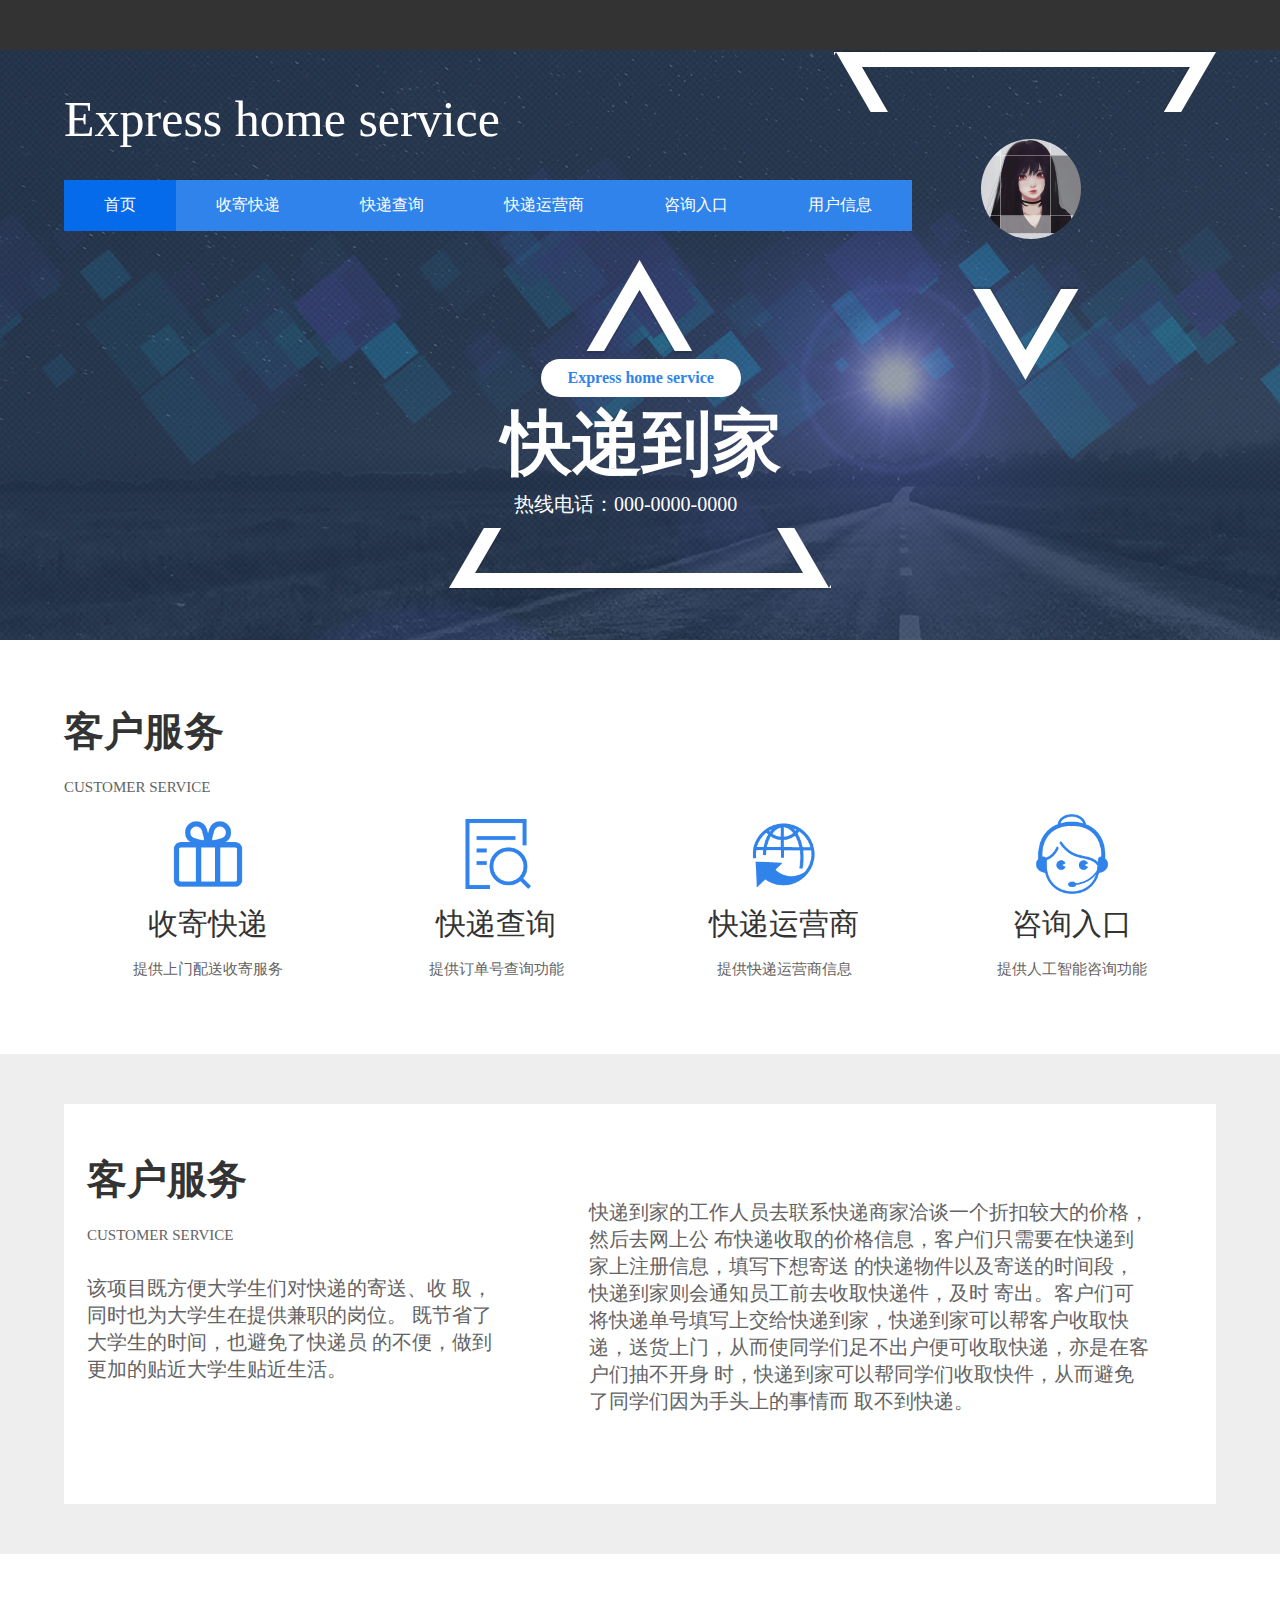
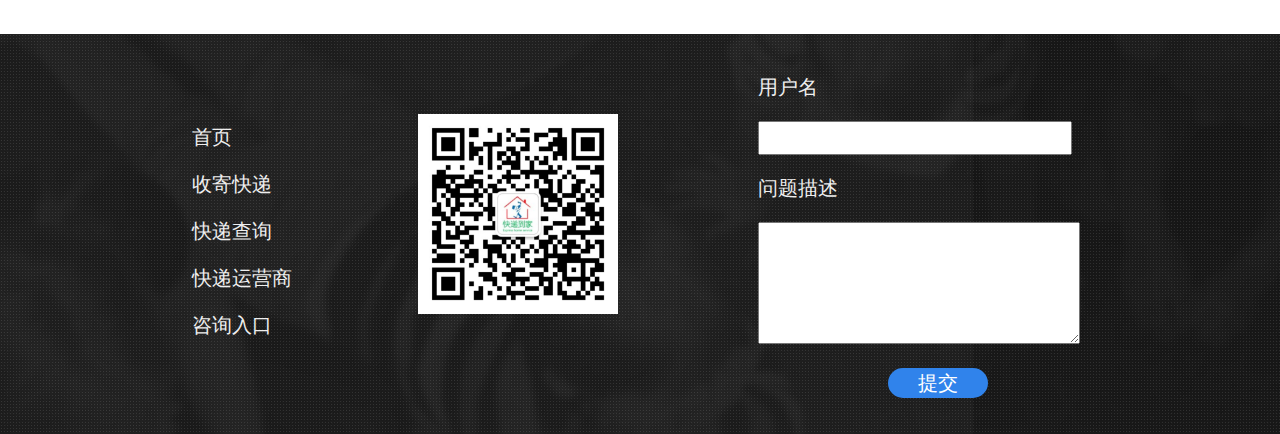
<file: index/index.html>
<!DOCTYPE html>
<html lang="en">
<head>
    <meta charset="UTF-8">
    <meta name="viewport" content="width=device-width, initial-scale=1.0">
    <meta http-equiv="X-UA-Compatible" content="ie=edge">
    <link rel="stylesheet" href="css/index.css">
    <title>快递到家</title>
</head>
<body>
    <div id="content">
        <div class="Express_head_box">
            <div class="Express_head clearfix">

            </div>
            <div class="Express_image clearfix">
                <span class="Express_name">
                    Express home service
                </span>
                <div class="Express_nav_box">
                    <ul class="Express_ul">
                        <li class="active">
                            <a href="index.html">首页</a>
                        </li>
                        <li>
                            <a href="send.html">收寄快递</a>
                        </li>
                        <li>
                            <a href="">快递查询</a>
                        </li>
                        <li>
                            <a href="">快递运营商</a>
                        </li>
                        <li>
                            <a href="">咨询入口</a>
                        </li>
                        <li>
                            <a href="">用户信息</a>
                        </li>
                    </ul>
                </div>
                <div class="user_box">
                    <div class="user">

                    </div>
                </div>
                <div class="logo_box clearfix">
                    <div class="logo_name">
                        <span>Express home service</span>
                    </div>
                    <span class="cname">
                        快递到家
                    </span>
                    <span class="photo">
                        热线电话：000-0000-0000
                    </span>
                </div>
            </div>
        </div>
        <div class="customer_box">
            <div class="customer_title_box">
                <span class="customer_cname">
                    客户服务
                </span>
                <span class="customer_ename">
                    CUSTOMER SERVICE
                </span>
            </div>
            <div class="customer_list_box">
                <ul class="customer_ul">
                    <li>
                        <a href="">
                            <img src="images/customer_1.png" alt="">
                        </a>
                        <span class="list_top">收寄快递</span>
                        <span class="list_bottom">提供上门配送收寄服务</span>
                    </li>
                    <li>
                        <a href="">
                            <img src="images/customer_2.png" alt="">
                        </a>
                        <span class="list_top">快递查询</span>
                        <span class="list_bottom">提供订单号查询功能</span>
                    </li>
                    <li>
                        <a href="">
                            <img src="images/customer_3.png" alt="">
                        </a>
                        <span class="list_top">快递运营商</span>
                        <span class="list_bottom">提供快递运营商信息</span>
                    </li>
                    <li>
                        <a href="">
                            <img src="images/customer_4.png" alt="">
                        </a>
                        <span class="list_top">咨询入口</span>
                        <span class="list_bottom">提供人工智能咨询功能</span>
                    </li>
                </ul>
            </div>
        </div>
        <div class="about_box">
            <div class="about">
                <div class="about_left">
                    <div class="customer_title_box">
                        <span class="customer_cname">
                            客户服务
                        </span>
                        <span class="customer_ename">
                            CUSTOMER SERVICE
                        </span>
                    </div>
                    <div class="about_left_text">
                        <p>
                            该项目既方便大学生们对快递的寄送、收
                             取，同时也为大学生在提供兼职的岗位。
                             既节省了大学生的时间，也避免了快递员
                            的不便，做到更加的贴近大学生贴近生活。
                        </p>
                    </div>
                </div>

                <div class="about_right">
                    <div class="about_right_text">
                        <p>
                            快递到家的工作人员去联系快递商家洽谈一个折扣较大的价格，然后去网上公
                            布快递收取的价格信息，客户们只需要在快递到家上注册信息，填写下想寄送
                            的快递物件以及寄送的时间段，快递到家则会通知员工前去收取快递件，及时
                            寄出。客户们可将快递单号填写上交给快递到家，快递到家可以帮客户收取快
                            递，送货上门，从而使同学们足不出户便可收取快递，亦是在客户们抽不开身
                            时，快递到家可以帮同学们收取快件，从而避免了同学们因为手头上的事情而
                            取不到快递。

                        </p>
                    </div>
                </div>
            </div>
        </div>
        <div class="foot_box">
            <div class="foot_left">
                <ul class="foot_ul">
                    <li>
                        <a href="">首页</a>
                    </li>
                    <li>
                        <a href="">收寄快递</a>
                    </li>
                    <li>
                        <a href="">快递查询</a>
                    </li>
                    <li>
                        <a href="">快递运营商</a>
                    </li>
                    <li>
                        <a href="">咨询入口</a>
                    </li>
                </ul>
            </div>
            <div class="foot_center">

            </div>
            <div class="foot_right">
                <span class="foot_user_name">用户名</span>
                <input type="text" class="input_user_box">
                <span class="foot_user_error">问题描述</span>
                <textarea name="" id="" cols="30" rows="10" class="text_error"></textarea>
                <input type="button" class="Bot" value="提交">
            </div>
        </div>
    </div>
</body>
</html>
</file>
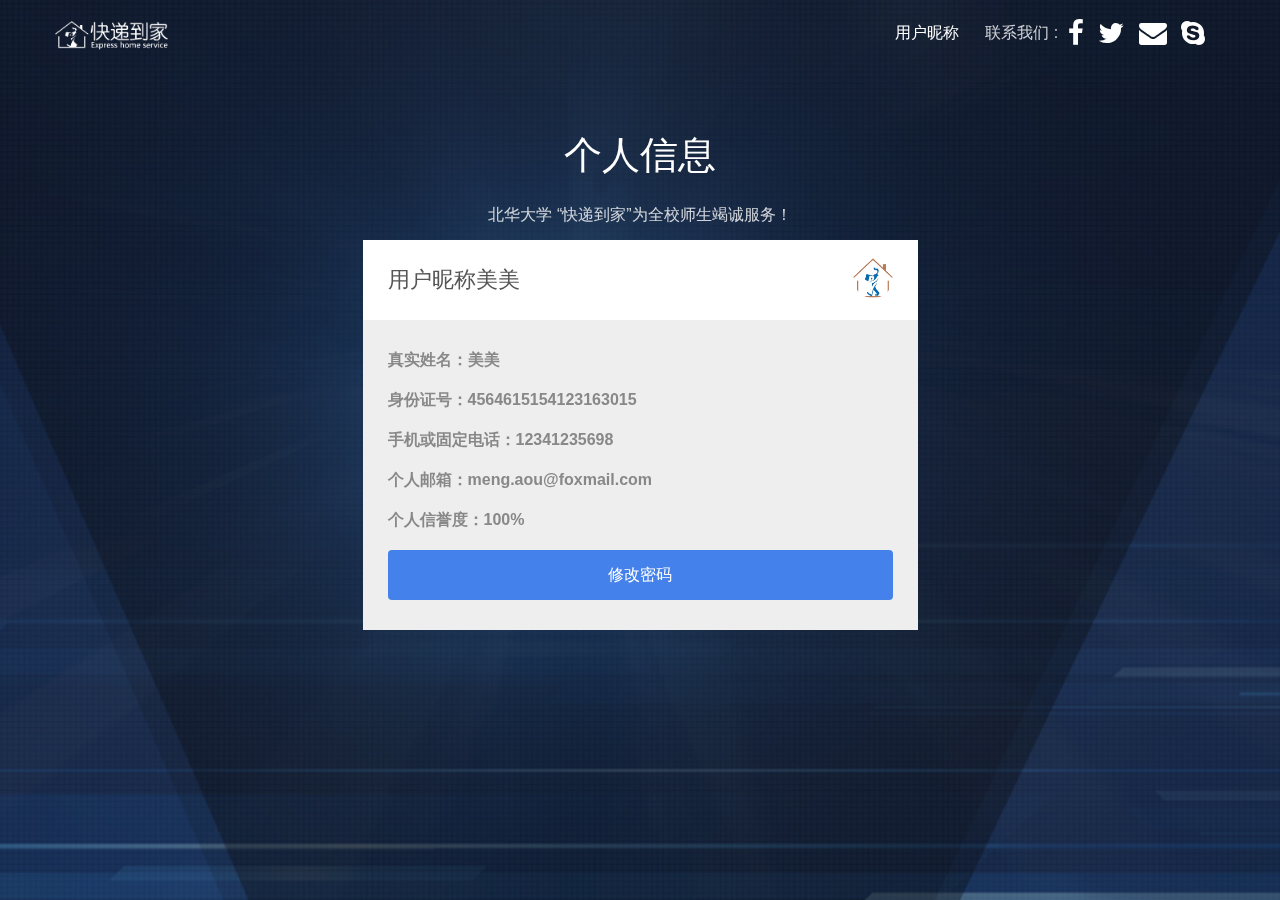
<file: index/info.html>
<!DOCTYPE html>
<html lang="en">
    <head>
        <meta charset="utf-8">
        <meta http-equiv="X-UA-Compatible" content="IE=edge">
        <meta name="viewport" content="width=device-width, initial-scale=1">
        <title>快递到家</title>
        <link rel="stylesheet" href="assets/bootstrap/css/bootstrap.min.css">
        <link rel="stylesheet" href="assets/font-awesome/css/font-awesome.min.css">
		<link rel="stylesheet" href="assets/css/form-elements.css">
        <link rel="stylesheet" href="assets/css/style.css">
        <link rel="shortcut icon" href="assets/ico/favicon.png">
    </head>

    <body>

		<!-- Top menu -->
		<nav class="navbar navbar-inverse navbar-no-bg" role="navigation">
			<div class="container">
				<div class="navbar-header">
					<button type="button" class="navbar-toggle collapsed" data-toggle="collapse" data-target="#top-navbar-1">
						<span class="sr-only"></span>
						<span class="icon-bar"></span>
						<span class="icon-bar"></span>
						<span class="icon-bar"></span>
					</button>
					<a class="navbar-brand" href="index.html"></a>
				</div>
				<div class="collapse navbar-collapse" id="top-navbar-1">
					<ul class="nav navbar-nav navbar-right">
						<li>
							<a href="#"><strong>用户昵称</strong></a> &nbsp;&nbsp;&nbsp;&nbsp;
							<span class="li-text">
								联系我们 :  
							</span> 
							<span class="li-social">
								<a href="#"><i class="fa fa-facebook"></i></a> 
								<a href="#"><i class="fa fa-twitter"></i></a> 
								<a href="#"><i class="fa fa-envelope"></i></a> 
								<a href="#"><i class="fa fa-skype"></i></a>
							</span>
						</li>
					</ul>
				</div>
			</div>
		</nav>

        <!-- Top content -->
        <div class="top-content">
            <div class="inner-bg">
                <div class="container">
                    <div class="row">
                        <div class="col-sm-8 col-sm-offset-2 text">
                            <h1>个人信息</h1>
                            <div class="description">
                            	<p> 北华大学
	                            	 <a href="#"><strong>“快递到家”</strong></a>为全校师生竭诚服务！
                            	</p>
                            </div>
                        </div>
                    </div>
                    <div class="row">
                        <div class="col-sm-6 col-sm-offset-3 form-box">
                        	<div class="form-top">
                        		<div class="form-top-left">
                        			<h3>用户昵称美美</h3>
                        		</div>
                        		<div class="form-top-right">
                        			<img src="./assets/img/user.png" class="user-img">
                        		</div>
                            </div>
                            <div class="form-bottom contact-form">
			                    <form role="form" action="assets/contact.php" method="post">
			                    	<div class="form-group info">
			                    		<p for="contact-name">真实姓名：<span>美美</span></p>
			                        	<p for="contact-id">身份证号：<span>4564615154123163015</span></p>
			                        	<p for="contact-phone">手机或固定电话：<span>12341235698</span></p>
                                        <p for="contact-mail">个人邮箱：<span>meng.aou@foxmail.com</span></p>
                                        <p for="contact-credit">个人信誉度：<span>100%</span></p>
			                        </div>
                                    <a href="#" class="btn">修改密码</a>
			                    </form>
		                    </div>
                        </div>
                    </div>
                </div>
            </div>
            
        </div>


        <!-- Javascript -->
        <script src="assets/js/jquery-1.11.1.min.js"></script>
        <script src="assets/bootstrap/js/bootstrap.min.js"></script>
        <script src="assets/js/jquery.backstretch.min.js"></script>
        <script src="assets/js/retina-1.1.0.min.js"></script>
        <script src="assets/js/scripts.js"></script>
        
        <!--[if lt IE 10]>
            <script src="assets/js/placeholder.js"></script>
        <![endif]-->

    </body>

</html>
</file>
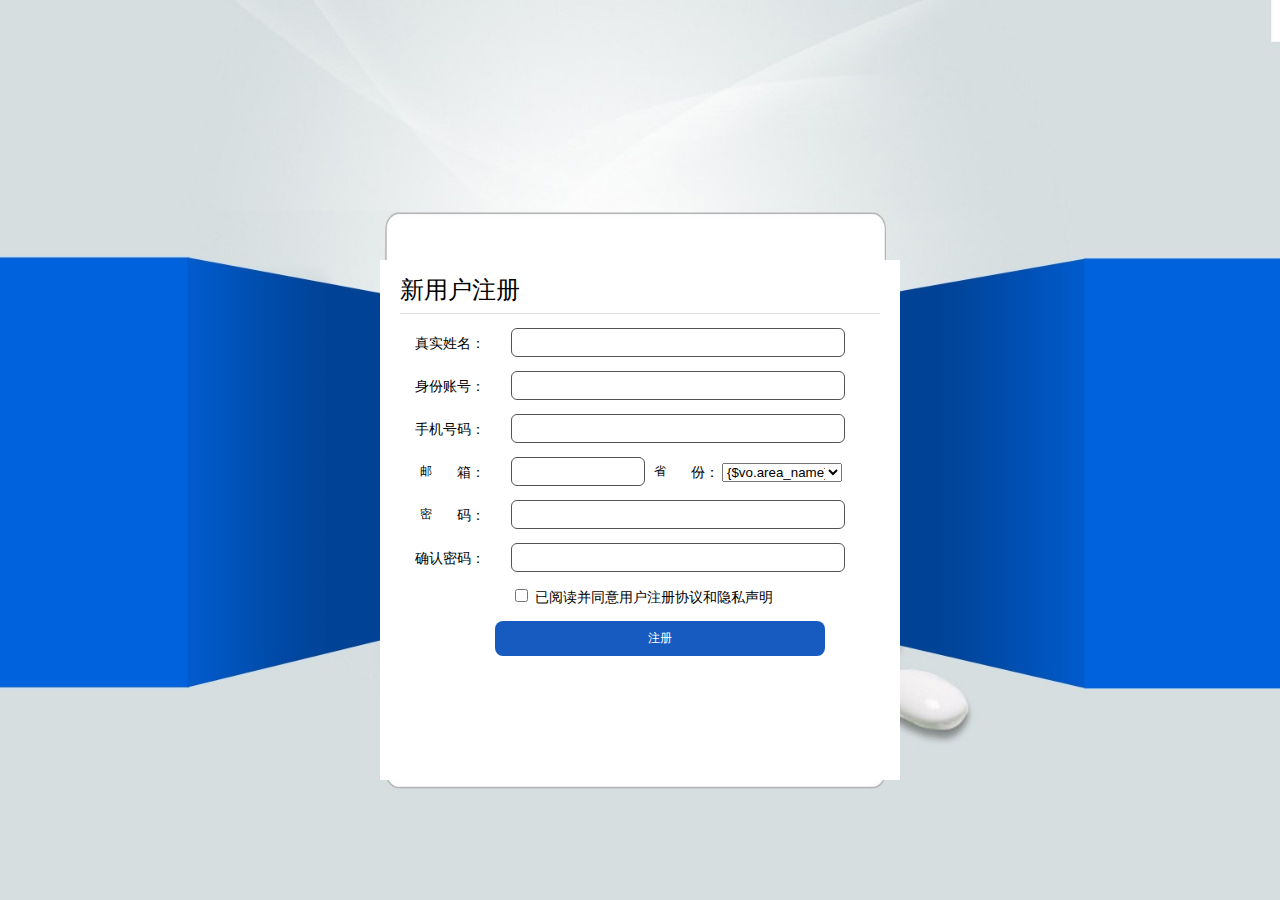
<file: index/regist.html>
<!DOCTYPE html>
<html lang="en">
<head>
	<meta charset="UTF-8">
	<title>注册</title>
	<link rel="stylesheet" href="./css/style.css">
	<script type="text/javascript" src="./js/jquery.min.js"></script>
</head>
<body>
	<div class="container ">
		<div class="box regist" style="margin-top:260px">
			<div class="login">
				<span class="user_login">新用户注册</span>
			</div>
			<div class="login_box" action="/Home/User/saveUser" method="post">
			<form action="{:U('home/user/saveUser')}" method="post" class="reg_form">
				<p>
					真实姓名：<input class="mr_26 name" type="text" name="name">
				</p>
				<p>
					身份账号：<input class="mr_26 num" type="text" name="idcard">
				</p>
				<p>
					手机号码：<input class="mr_26 phone" type="text" name="phone">
				</p>
				<p>
					<span class="mar_25">邮</span>箱：<input class="mr_26 email" type="text" name="email" style="width:120px;">
					<span class="mar_25">省</span>份：
					<select class="mr_26 email" name="province" style="width:120px;">
						<volist name="province" id="vo">
							<option value="{$vo.area_id}">{$vo.area_name}</option>
						</volist>
					</select>
				</p>
				<p>
					<span class="mar_25">密</span>码：<input class="mr_26 pass" type="password" name="password">
				</p>
				<p>
					确认密码：<input class="mr_26 sure_pass" type="password" name="check_password">
				</p>
				<p>
					<label for="agreen">
						<input type="checkbox" id="agreen">
						已阅读并同意用户注册协议和隐私声明
					</label>
				</p>
				<p class="login_btn">注册</p>
			</form>
			</div>
		</div>
	</div>
	<script>
		$(function(){
			var $reg_num = /(^\d{15}$)|(^\d{18}$)|(^\d{17}(\d|X|x)$)/;
			var $reg_phone = /^1[3|4|5|8][0-9]\d{4,8}$/;
			var $reg_email = /^([a-zA-Z0-9_\.\-])+\@(([a-zA-Z0-9\-])+\.)+([a-zA-Z0-9]{2,4})+$/;
			$(".login_btn").click(function(){
				var $name = $(".name").val();
				var $num = $(".num").val();
				var $phone = $(".phone").val();
				var $email = $(".email").val();
				var $pass = $(".pass").val();
				var $sure_pass = $(".sure_pass").val();
				//验证姓名
				if($name == ""){
					alert("用户名不能为空");
					return false;
				}
				if($name.length>4){
					alert("用户名不能大于四个字");
					return false;
				}
				//验证身份证号
				if($num == ""){
					alert("身份证号码不能为空");
					return false;
				}else{
					if($reg_num.test($num) == false){
						alert("身份证号码输入错误");
						return false;
					}
				}
				//验证手机号
				if($phone == ""){
					alert("手机号码不能为空");
					return false;
				}else{
					if($reg_phone.test($phone) == false){
						alert("手机号码输入有误");
						return false;
					}
				}
				//验证邮箱
				if($email == ""){
					alert("邮箱不能为空");
					return false;
				}else{
					if($reg_email.test($email) == false){
						alert("邮箱输入有误");
						return false;
					}
				}
				//验证密码
				if($pass == ""){
					alert("密码不能为空");
					return false;
				}
				//确认密码
				if($sure_pass == ""){
					alert("密码不能为空");
					return false;
				}
				$(".reg_form").submit();
			})
		})
	</script>
</body>
</html>
</file>
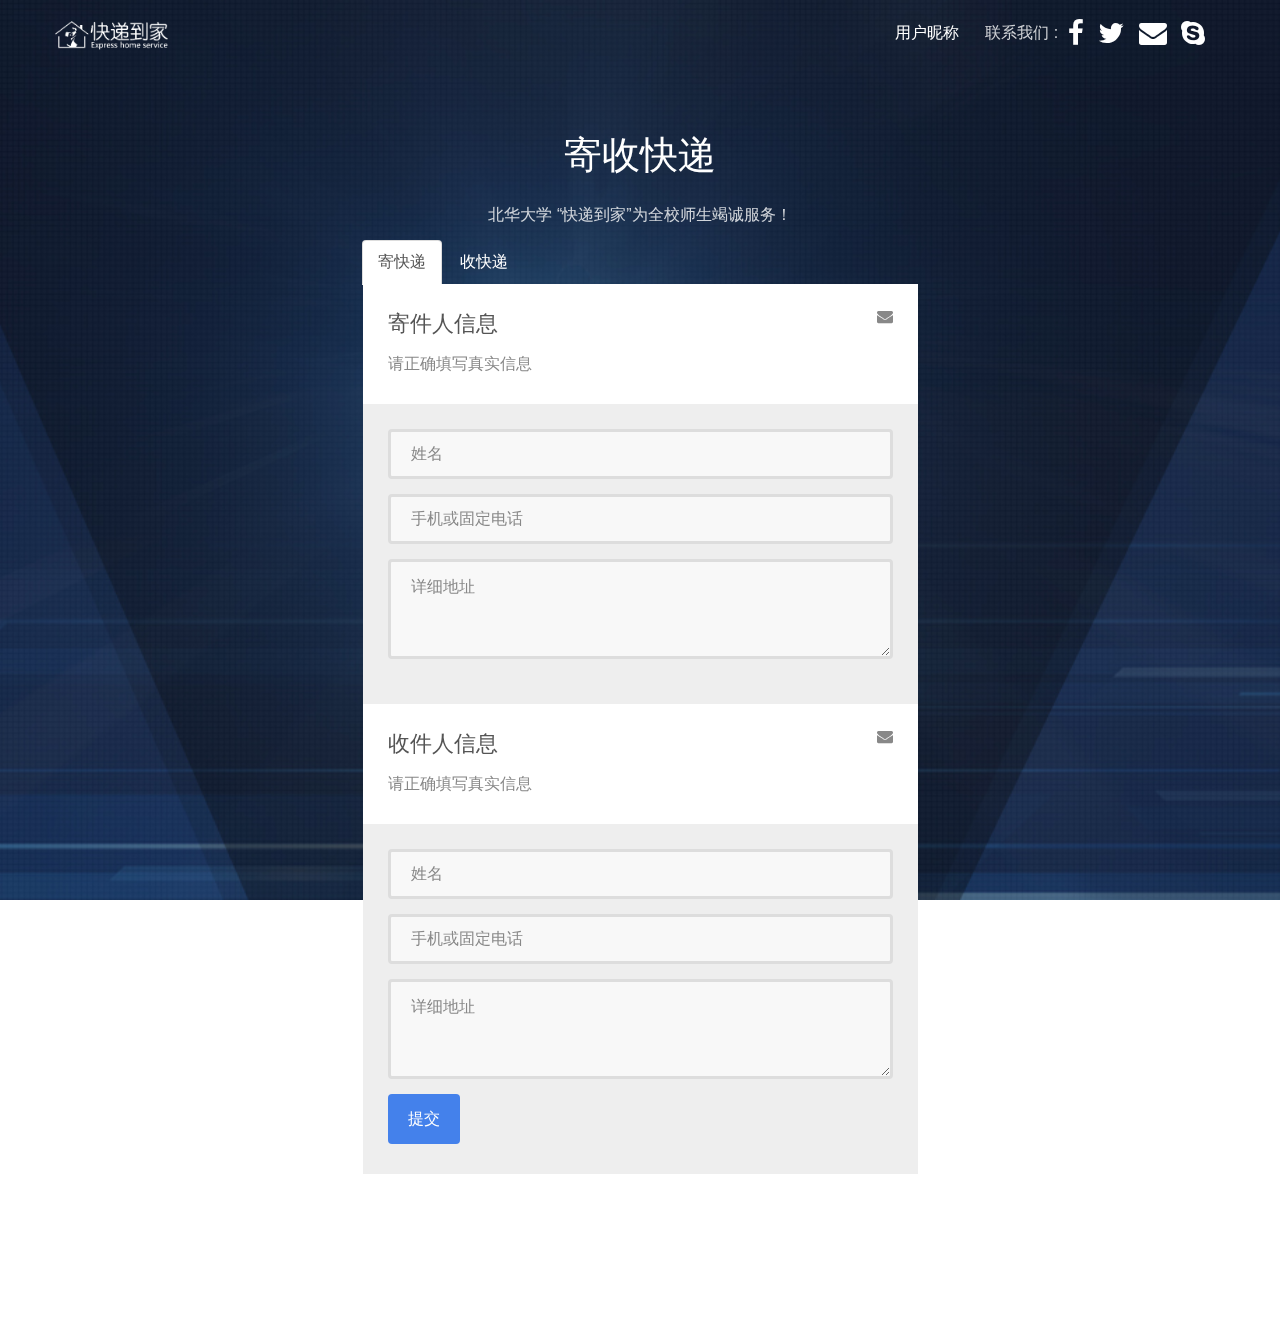
<file: index/send.html>
<!DOCTYPE html>
<html lang="en">
    <head>
        <meta charset="utf-8">
        <meta http-equiv="X-UA-Compatible" content="IE=edge">
        <meta name="viewport" content="width=device-width, initial-scale=1">
        <title>快递到家</title>
       <!--  <link rel="stylesheet" href="http://fonts.googleapis.com/css?family=Roboto:400,100,300,500"> -->
        <link rel="stylesheet" href="assets/bootstrap/css/bootstrap.min.css">
        <link rel="stylesheet" href="assets/font-awesome/css/font-awesome.min.css">
		<link rel="stylesheet" href="assets/css/form-elements.css">
        <link rel="stylesheet" href="assets/css/style.css">
        <link rel="shortcut icon" href="assets/ico/favicon.png">
        <!-- <link rel="apple-touch-icon-precomposed" sizes="144x144" href="assets/ico/apple-touch-icon-144-precomposed.png">
        <link rel="apple-touch-icon-precomposed" sizes="114x114" href="assets/ico/apple-touch-icon-114-precomposed.png">
        <link rel="apple-touch-icon-precomposed" sizes="72x72" href="assets/ico/apple-touch-icon-72-precomposed.png">
        <link rel="apple-touch-icon-precomposed" href="assets/ico/apple-touch-icon-57-precomposed.png"> -->

    </head>

    <body>

		<!-- Top menu -->
		<nav class="navbar navbar-inverse navbar-no-bg" role="navigation">
			<div class="container">
				<div class="navbar-header">
					<button type="button" class="navbar-toggle collapsed" data-toggle="collapse" data-target="#top-navbar-1">
						<span class="sr-only"></span>
						<span class="icon-bar"></span>
						<span class="icon-bar"></span>
						<span class="icon-bar"></span>
					</button>
					<a class="navbar-brand" href="index.html"></a>
				</div>
				<!-- Collect the nav links, forms, and other content for toggling -->
				<div class="collapse navbar-collapse" id="top-navbar-1">
					<ul class="nav navbar-nav navbar-right">
						<li>
							<a href="#"><strong>用户昵称</strong></a> &nbsp;&nbsp;&nbsp;&nbsp;
							<span class="li-text">
								联系我们 :  
							</span> 
							<span class="li-social">
								<a href="#"><i class="fa fa-facebook"></i></a> 
								<a href="#"><i class="fa fa-twitter"></i></a> 
								<a href="#"><i class="fa fa-envelope"></i></a> 
								<a href="#"><i class="fa fa-skype"></i></a>
							</span>
						</li>
					</ul>
				</div>
			</div>
		</nav>

        <!-- Top content -->
        <div class="top-content">
            <div class="inner-bg">
                <div class="container">
                    <div class="row">
                        <div class="col-sm-8 col-sm-offset-2 text">
                            <h1>寄收快递</h1>
                            <div class="description">
                            	<p> 北华大学
	                            	 <a href="#"><strong>“快递到家”</strong></a>为全校师生竭诚服务！
                            	</p>
                            </div>
                        </div>
                    </div>
                    <ul id="myTab" class="col-sm-6 col-sm-offset-3 form-box nav nav-tabs myTab-style row">  
                        <li class="active">  
                            <a href="#A" data-toggle="tab">  
                           寄快递  
                            </a>  
                        </li>  
                        <li>
                            <a href="#B" data-toggle="tab">收快递</a>
                        </li>  
                        
                    </ul>
                    <div id="myTabContent" class="row tab-content">
                        <div id="A" class="col-sm-6 col-sm-offset-3 form-box tab-pane fade in active">
                            <div class="form-top">
                                <div class="form-top-left">
                                    <h3>寄件人信息</h3>
                                    <p>请正确填写真实信息</p>
                                </div>
                                <div class="form-top-right">
                                    <i class="fa fa-envelope"></i>
                                </div>
                            </div>
                            <div class="form-bottom contact-form">
                                <form role="form" action="assets/contact.php" method="post">
                                    <div class="form-group">
                                        <label class="sr-only" for="contact-email">姓名</label>
                                        <input type="text" name="email" placeholder="姓名" class="contact-email form-control" id="contact-email">
                                    </div>
                                    <div class="form-group">
                                        <label class="sr-only" for="contact-subject">手机或固定电话</label>
                                        <input type="text" name="subject" placeholder="手机或固定电话" class="contact-subject form-control" id="contact-subject">
                                    </div>
                                    <div class="form-group">
                                        <label class="sr-only" for="contact-message">详细地址</label>
                                        <textarea name="message" placeholder="详细地址" class="contact-message form-control" id="contact-message"></textarea>
                                    </div>
                                </form>
                            </div>
                            <div class="form-top">
                                <div class="form-top-left">
                                    <h3>收件人信息</h3>
                                    <p>请正确填写真实信息</p>
                                </div>
                                <div class="form-top-right">
                                    <i class="fa fa-envelope"></i>
                                </div>
                            </div>
                            <div class="form-bottom contact-form">
                                <form role="form" action="assets/contact.php" method="post">
                                    <div class="form-group">
                                        <label class="sr-only" for="contact-email">姓名</label>
                                        <input type="text" name="email" placeholder="姓名" class="contact-email form-control" id="contact-email">
                                    </div>
                                    <div class="form-group">
                                        <label class="sr-only" for="contact-subject">手机或固定电话</label>
                                        <input type="text" name="subject" placeholder="手机或固定电话" class="contact-subject form-control" id="contact-subject">
                                    </div>
                                    <div class="form-group">
                                        <label class="sr-only" for="contact-message">详细地址</label>
                                        <textarea name="message" placeholder="详细地址" class="contact-message form-control" id="contact-message"></textarea>
                                    </div>

                                    <button type="submit" class="btn">提交</button>
                                </form>
                            </div>
                        </div>
                        <div id="B" class="col-sm-6 col-sm-offset-3 form-box tab-pane fade">
                            <div class="form-top">
                                <div class="form-top-left">
                                    <h3>收件人信息</h3>
                                    <p>请正确填写真实信息</p>
                                </div>
                                <div class="form-top-right">
                                    <i class="fa fa-envelope"></i>
                                </div>
                            </div>
                            <div class="form-bottom contact-form">
                                <form role="form" action="assets/contact.php" method="post">
                                    <div class="form-group">
                                        <label class="sr-only" for="contact-email">姓名</label>
                                        <input type="text" name="email" placeholder="姓名" class="contact-email form-control" id="contact-email">
                                    </div>
                                    <div class="form-group">
                                        <label class="sr-only" for="contact-subject">手机或固定电话</label>
                                        <input type="text" name="subject" placeholder="手机或固定电话" class="contact-subject form-control" id="contact-subject">
                                    </div>
                                    <div class="form-group">
                                        <label class="sr-only" for="contact-message">快递单号和详细地址</label>
                                        <textarea name="message" placeholder="快递详细地址" class="contact-message form-control" id="contact-message"></textarea>
                                    </div>
                                     <div class="form-group">
                                        <label class="sr-only" for="contact-message">收件人详细地址</label>
                                        <textarea name="message" placeholder="收件人详细地址" class="contact-message form-control" id="contact-message"></textarea>
                                    </div>
                                    <div class="form-group">
                                        <label class="sr-only" for="contact-message">对小哥想说</label>
                                        <textarea name="message" placeholder="对小哥想说" class="contact-message form-control" id="contact-message"></textarea>
                                    </div>
                                    <button type="submit" class="btn">提交</button>
                                </form>
                            </div>
                        </div> 
                    </div>  
                </div>
            </div>
            
        </div>


        <!-- Javascript -->
        <script src="assets/js/jquery-1.11.1.min.js"></script>
        <script src="assets/bootstrap/js/bootstrap.min.js"></script>
        <script src="assets/js/jquery.backstretch.min.js"></script>
        <!-- <script src="assets/js/retina-1.1.0.min.js"></script> -->
        <script src="assets/js/scripts.js"></script>
        
        <!--[if lt IE 10]>
            <script src="assets/js/placeholder.js"></script>
        <![endif]-->

    </body>

</html>
</file>
<file: index/css/index.css>
*{
    margin: 0px;
    padding: 0px;
    list-style: none;
    text-decoration: none;
}
.clearfix::after{
    content: "";
    height: 0;
    display: block;
    clear: both;
}
.Express_head_box{
    width:100%;
    position: relative;
}
.Express_head{
    width:100%;
    height: 50px;
    background-color: #333333;
    float: left;
}
.Express_image{
    width:100%;
    height:640px;
    background-image: url(../images/Express-image.jpg);
}
.Express_name{
    font-size: 50px;
    color: #fff;
    float: left;
    margin: 40px 5%;
}
.Express_nav_box{
    float: left;
    background-color: #3083eb;
    position: absolute;
    top:180px;
    left: 5%;
}
.Express_ul{

}
.Express_ul li{
    padding: 15px 40px;
    float: left;
}
.Express_ul li a{
    color: #fff;
    font-size: 16px;
}
.Express_ul .active{
    background-color: #066beb;
}
.user_box{
    width: 382px;
    height: 330px;
    background-image: url(../images/logo_image.png);
    float: left;
    transform: rotate(180deg);
    position: absolute;
    top: 50px;
    right: 5%;
}
.user{
    width:100px;
    height:100px;
    border-radius: 50px;
    background-image: url(../images/user_image.jpg);
    background-size: 100px;
    transform: rotate(180deg);
    position: absolute;
    top: 141px;
    left: 135px;
}
.logo_box{
    width: 382px;
    height: 330px;
    background-image: url(../images/logo_image.png);
    float: left;
    position: absolute;
    bottom: 50px;
    left: 50%;
    margin-left: -191px;
}
.logo_name{
    width: 180px;
    padding: 10px;
    background-color: #fff;
    border-radius:20px;
    margin: 26% 0 0 24%;
}
.logo_name span{
    display: block;
    text-align: center;
    font-size: 16px;
    color: #3083eb;
    font-weight: 600;
}
.cname{
    color:#fff;
    font-size: 70px;
    font-weight: 600;
    display: block;
    margin: 0% 0 0 14%;

}
.photo{
    color: #fff;
    font-size: 20px;
    margin: 0 0 0 17%;
}

.customer_box{
    width:100%;
    padding-bottom: 50px;
    /* height: 420px; */
    /* background-color: red; */
    float: left;
}
.customer_title_box{
    width:90%;
    height: 100px;
    margin-left: 5%;
    margin-top: 5%;
    /* background-color: green; */
}
.customer_cname{
    display: block;
    font-size: 40px;
    font-weight: 600;
    color: #333333;
}.customer_ename{
    margin-top: 20px;
    font-size: 15px;
    color:#636363;
    display: block;
}
.customer_list_box{
    width: 90%;
    height: 200px;
    /* background-color: green; */
    margin-left: 5%;
}
.customer_ul{
    width: 100%;
    height: 100%;
    float: left;
}
.customer_ul li{
    width:25%;
    height: 100%;
    /* background-color: yellow; */
    float: left;
    position: relative;
}
.customer_ul li img{
    width:80px;
    height: 80px;
    position: absolute;
    top:10px;
    left: 50%;
    margin-left: -40px;
    float:left;
}
.list_top{
    display: block;
    text-align: center;
    margin-top: 100px;
    font-size: 30px;
    color:#333333;
}
.list_bottom{
    display: block;
    text-align: center;
    margin-top: 15px;
    font-size: 15px;
    color:#636363;
}
.about_box{
    position: relative;
    width: 100%;
    height: 500px;
    background-color: #eeeeee;
    float: left;
}
.about{
    width:90%;
    height: 400px;
    background-color: #fff;
    margin-left: 5%;
    margin-top: 50px;
}
.about_left{
    float: left;
    width: 40%;
    height: 350px;
    margin-top: 25px;
}
.about_left_text{
    margin:5%;
    font-size: 20px;
    color: #636363;
}
.about_right{
    float: left;
    width: 60%;
    height: 350px;
    margin-top: 25px;
}
.about_right_text{
    padding: 5%;
    margin: 35px 30px;
    float: left;
    font-size: 20px;
    color: #636363;
}
.foot_box{
    width:100%;
    height: 400px;
    margin-top: 80px;
    float: left;
    background-image: url(../images/footer.jpg)
}
.foot_left{
    float: left;
    margin-left:10%;
    /* background-color: red; */
}
.foot_ul{
    width: 200px;;
    padding: 20px;
    margin-left:10%; 
    margin-top:50px; 
}
.foot_ul li{
    margin: 20px;
}
.foot_ul li a{
    color:#eeeeee;
    font-size: 20px;
    /* font-weight: 600; */
}
.foot_center{
    width: 200px;
    height: 200px;
    background-image: url(../images/wei.jpg);
    background-size: 200px;
    float: left;
    margin: 80px 50px;
}
.foot_right{
    width: 40%;
    margin-top: 20px;
    float: left;
    margin-left: 70px;
    /* background-color: red; */
    position: relative;
}
.foot_user_name,.foot_user_error{
    display: block;
    margin: 20px;
    color: #eeeeee;
    font-size: 20px;
}
.input_user_box{
    width:300px;
    height: 20px;
    padding: 10px 0 0 10px;
    margin-left: 20px;
}
.text_error{
    width:300px;
    height: 100px;
    padding: 10px;
    margin-left: 20px; 
}
.Bot{
    width: 100px;
    height: 30px;
    background-color: #3083eb;
    border-radius: 20px;
    color:#fff;
    font-size: 20px;
    border:0px;
    display: block;
    margin-top: 20px;
    margin-left: 150px;
}
</file>
<file: index/assets/css/form-elements.css>
input[type="text"], 
textarea, 
textarea.form-control {
	height: 50px;
    margin: 0;
    padding: 0 20px;
    vertical-align: middle;
    background: #f8f8f8;
    border: 3px solid #ddd;
    font-family: 'Roboto', sans-serif;
    font-size: 16px;
    font-weight: 300;
    line-height: 50px;
    color: #888;
    -moz-border-radius: 4px; -webkit-border-radius: 4px; border-radius: 4px;
    -moz-box-shadow: none; -webkit-box-shadow: none; box-shadow: none;
    -o-transition: all .3s; -moz-transition: all .3s; -webkit-transition: all .3s; -ms-transition: all .3s; transition: all .3s;
}

textarea, 
textarea.form-control {
	padding-top: 10px;
	padding-bottom: 10px;
	line-height: 30px;
}

input[type="text"]:focus, 
textarea:focus, 
textarea.form-control:focus {
	outline: 0;
	background: #fff;
    border: 3px solid #ccc;
    -moz-box-shadow: none; -webkit-box-shadow: none; box-shadow: none;
}

input[type="text"]:-moz-placeholder, textarea:-moz-placeholder, textarea.form-control:-moz-placeholder { color: #888; }
input[type="text"]:-ms-input-placeholder, textarea:-ms-input-placeholder, textarea.form-control:-ms-input-placeholder { color: #888; }
input[type="text"]::-webkit-input-placeholder, textarea::-webkit-input-placeholder, textarea.form-control::-webkit-input-placeholder { color: #888; }



.btn {
    display: block;
	height: 50px;
    margin: 0;
    padding: 0 20px;
    vertical-align: middle;
    background: #4481eb;
    border: 0;
    font-family: 'Roboto', sans-serif;
    font-size: 16px;
    font-weight: 300;
    line-height: 50px;
    color: #fff;
    -moz-border-radius: 4px; -webkit-border-radius: 4px; border-radius: 4px;
    text-shadow: none;
    -moz-box-shadow: none; -webkit-box-shadow: none; box-shadow: none;
    -o-transition: all .3s; -moz-transition: all .3s; -webkit-transition: all .3s; -ms-transition: all .3s; transition: all .3s;
}

.btn:hover { opacity: 0.6; color: #fff; }

.btn:active { outline: 0; opacity: 0.6; color: #fff; -moz-box-shadow: none; -webkit-box-shadow: none; box-shadow: none; }

.btn:focus { outline: 0; opacity: 0.6; background: #19b9e7; color: #fff; }

.btn:active:focus, button.btn.active:focus { outline: 0; opacity: 0.6; background: #19b9e7; color: #fff; }
</file>
<file: index/assets/css/style.css>
body {
    font-family: 'Roboto', sans-serif;
    font-size: 16px;
    font-weight: 300;
    color: #888;
    line-height: 30px;
    text-align: center;
}

strong { font-weight: 500; }

a, a:hover, a:focus {
	color: #fff;
	text-decoration: none;
    -o-transition: all .3s; -moz-transition: all .3s; -webkit-transition: all .3s; -ms-transition: all .3s; transition: all .3s;
}

h1, h2 {
	margin-top: 10px;
	font-size: 38px;
    font-weight: 100;
    color: #555;
    line-height: 50px;
}

h3 {
	font-size: 22px;
    font-weight: 300;
    color: #555;
    line-height: 30px;
}

img { max-width: 100%; }

::-moz-selection { background: #19b9e7; color: #fff; text-shadow: none; }
::selection { background: #19b9e7; color: #fff; text-shadow: none; }


.btn-link-1 {
	display: inline-block;
	height: 50px;
	margin: 0 5px;
	padding: 16px 20px 0 20px;
	background: #19b9e7;
	font-size: 16px;
    font-weight: 300;
    line-height: 16px;
    color: #fff;
    -moz-border-radius: 4px; -webkit-border-radius: 4px; border-radius: 4px;
}
.btn-link-1:hover, .btn-link-1:focus, .btn-link-1:active { outline: 0; opacity: 0.6; color: #fff; }

.btn-link-2 {
	display: inline-block;
	height: 50px;
	margin: 0 5px;
	padding: 15px 20px 0 20px;
	background: rgba(0, 0, 0, 0.3);
	border: 1px solid #fff;
	font-size: 16px;
    font-weight: 300;
    line-height: 16px;
    color: #fff;
    -moz-border-radius: 4px; -webkit-border-radius: 4px; border-radius: 4px;
}
.btn-link-2:hover, .btn-link-2:focus, 
.btn-link-2:active, .btn-link-2:active:focus { outline: 0; opacity: 0.6; background: rgba(0, 0, 0, 0.3); color: #fff; }


/***** Top menu *****/

.navbar {
	padding-top: 10px;
	background: #333;
	background: rgba(51, 51, 51, 0.3);
	border: 0;
	-o-transition: all .3s; -moz-transition: all .3s; -webkit-transition: all .3s; -ms-transition: all .3s; transition: all .3s;
}
.navbar.navbar-no-bg { background: none; }

ul.navbar-nav {
	font-size: 16px;
	color: #fff;
}

.navbar-inverse ul.navbar-nav li { padding-top: 8px; padding-bottom: 8px; }

.navbar-inverse ul.navbar-nav li .li-text { opacity: 0.8; }

.navbar-inverse ul.navbar-nav li a { display: inline; padding: 0; color: #fff; }
.navbar-inverse ul.navbar-nav li a:hover { color: #fff; opacity: 1; border-bottom: 1px dotted #fff; }
.navbar-inverse ul.navbar-nav li a:focus { color: #fff; outline: 0; opacity: 1; border-bottom: 1px dotted #fff; }

.navbar-inverse ul.navbar-nav li .li-social a {
	margin: 0 5px;
	font-size: 28px;
	vertical-align: middle;
}
.navbar-inverse ul.navbar-nav li .li-social a:hover, 
.navbar-inverse ul.navbar-nav li .li-social a:focus { border: 0; color: #19b9e7; }

.navbar-brand {
	width: 113px;
	background: url(../img/logo.png) left center no-repeat;
	text-indent: -99999px;
	background-size: 113px;
}

.copyrights{text-indent:-9999px;height:0;line-height:0;font-size:0;overflow:hidden;}
/***** Top content *****/

.inner-bg {
    padding: 40px 0 170px 0;
}

.top-content .text {
	color: #fff;
}

.top-content .text h1 { color: #fff; }

.top-content .description {
	margin: 20px 0 10px 0;
}

.top-content .description p { opacity: 0.8; }

.top-content .description a {
	color: #fff;
}
.top-content .description a:hover, 
.top-content .description a:focus { border-bottom: 1px dotted #fff; }

.top-content .top-big-link {
	margin-top: 35px;
}

/*.form-box {
	padding-top: 40px;
}*/

.form-top {
	overflow: hidden;
	padding: 0 25px 15px 25px;
	background: #fff;
	text-align: left;
}

.form-top-left {
	float: left;
	width: 75%;
	padding-top: 25px;
}

.form-top-left h3 { margin-top: 0; }

.form-top-right {
	float: left;
	width: 25%;
	padding-top: 18px;
	/*line-height: 65px;*/
	text-align: right;
}

.form-bottom {
	padding: 25px 25px 30px 25px;
	background: #eee;
	text-align: left;
}

.form-bottom form textarea {
	height: 100px;
}

.form-bottom form .input-error {
	border-color: #19b9e7;
}


/***** Media queries *****/

@media (min-width: 992px) and (max-width: 1199px) {}

@media (min-width: 768px) and (max-width: 991px) {}

@media (max-width: 767px) {
	
	.navbar { padding-top: 0; }
	.navbar.navbar-no-bg { background: #333; background: rgba(51, 51, 51, 0.9); }
	.navbar-brand { height: 60px; margin-left: 15px; }
	.navbar-collapse { border: 0; }
	.navbar-toggle { margin-top: 12px; }
	
	.inner-bg { padding: 40px 0 110px 0; }
	.top-content .top-big-link { margin-top: 25px; }
	.top-content .top-big-link a.btn { margin-top: 10px; }

}

@media (max-width: 415px) {
	
	h1, h2 { font-size: 32px; }

}


/* Retina-ize images/icons */

@media
only screen and (-webkit-min-device-pixel-ratio: 2),
only screen and (   min--moz-device-pixel-ratio: 2),
only screen and (     -o-min-device-pixel-ratio: 2/1),
only screen and (        min-device-pixel-ratio: 2),
only screen and (                min-resolution: 192dpi),
only screen and (                min-resolution: 2dppx) {
	
	/* logo */
    .navbar-brand {
    	background-image: url(../img/logo@2x.png) !important; background-repeat: no-repeat !important; background-size: 113px 32px !important;
    }
	
}
.myTab-style {
	border:0;
	position: relative;
	padding-left: 7px;
}
.user-img {
	display: inline-block;
	width:40px;
	height: 40px;
	border-radius: 35px;
}
.info p {
	font-weight: bold;
}
</file>
<file: index/css/style.css>
html,body,ul,li {
	margin: 0;
	padding: 0;
	font-family: "微软雅黑"
}
html,body {
	width: 100%;
	height: 100%;
}
a{
	text-decoration:none;
}
.container {
	width: 100%;
	height: 100%;
	background-size: 100% 100%;
	background-image: url(../images/regist_bg.jpg);
}
.box {
	position: fixed;
	left: 0;
	right: 0;
	top: 0;
	bottom: 0;
	margin: auto;
	width: 520px;
	height: 300px;
	background-color: #fff;
}
.login {
	margin: 10px 20px;
	line-height: 40px;
	border-bottom: 1px solid #ddd;
}
.user_login {
	font-size: 24px;
}
.forget_pass,.regist_new {
	float: right;
	font-size: 14px;
}
.forget_pass {
	margin-right: 20px;
}
.login_box {
	width: 450px;
	margin: 0 auto;
}
.login_box p {
	font-size: 14px;
}
.login_box p input[type="text"], .login_box p input[type="password"] {
	display: inline-block;
	outline: none;
	width: 320px;
	height: 25px;
	padding-left: 10px;
	margin-left: 10px;
	vertical-align: 1px;
	border-radius: 6px;
	border: 1px solid #535353;
	color: #535353;
}
.login_box p input.mr_26 {
	margin-left: 26px;
}
.login_box p input.code {
	width: 150px;
}
.login_box p span {
	margin-left: 5px;
	vertical-align: 2px;
	font-size: 12px;
}
.login_box p.login_btn {
	margin-left: 80px;
	width: 330px;
	height: 35px;
	line-height: 35px;
	text-align: center;
	background-color: #175bc1;
	color: #fff;
	border-radius: 8px;
	font-size: 12px;
	cursor: pointer;
}
.login_box p.login_btn_mar_65 {
	margin-left: 65px;
}
.regist {
	height: 520px;
}
.mar_25 {
	margin-right: 25px;
}
#agreen {
	margin-left: 100px;
}
.verity *{
	float: left;
}
.verify img{
	height: 30px;
	width: 80px;
}
</file>
